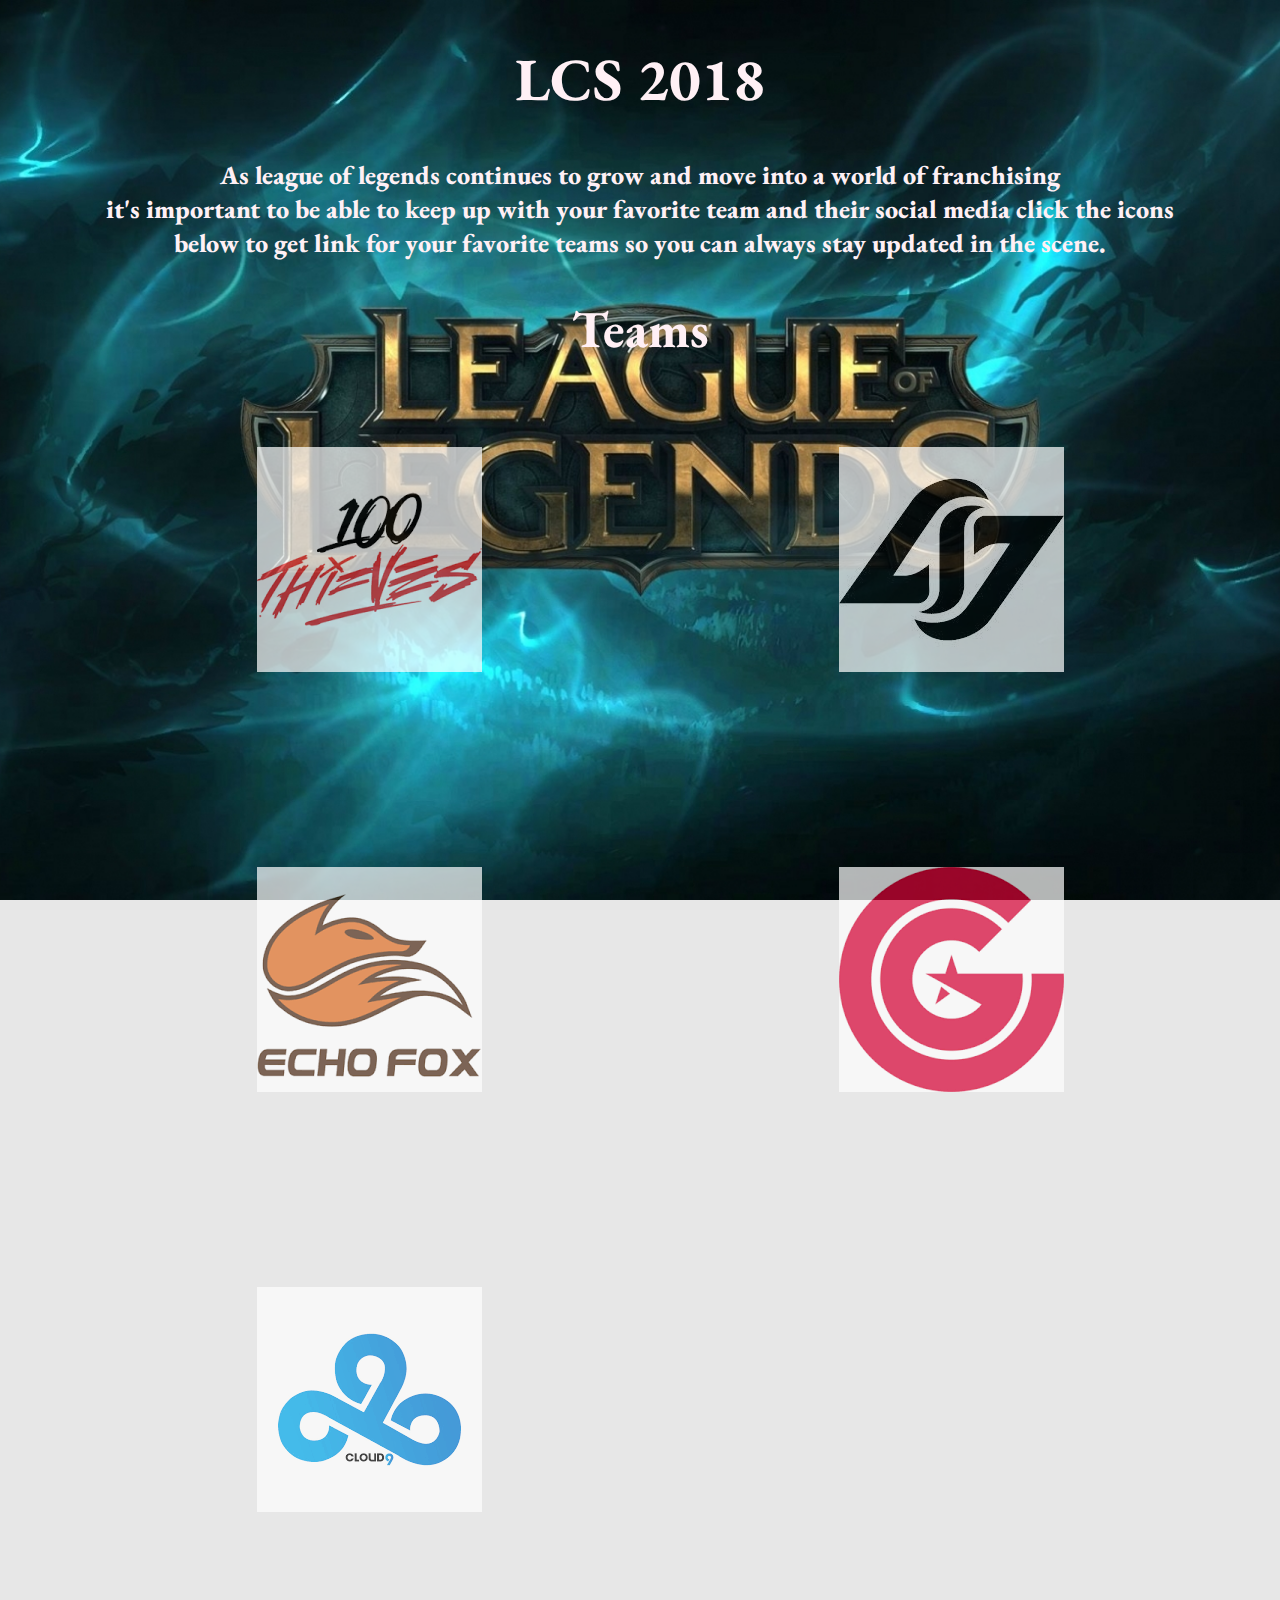
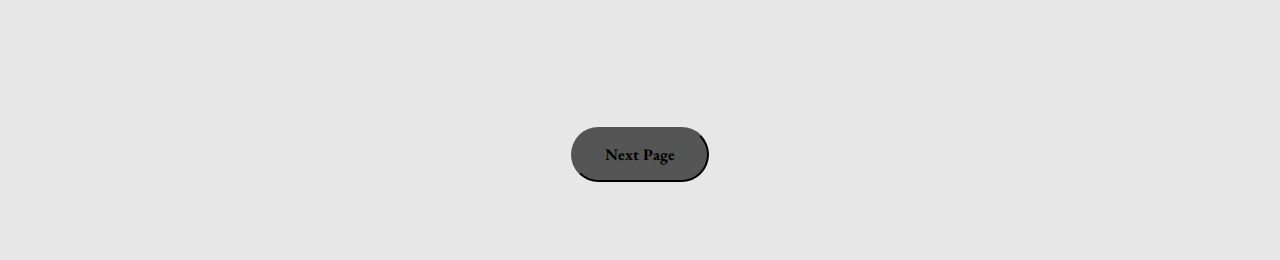
<file: index.html>
<!DOCTYPE html>
<html>
<head>
	<title>LCS Teams</title>
	<link href="https://fonts.googleapis.com/css?family=EB+Garamond:400,400i,600,600i,700,700i,800,800i" rel="stylesheet">
	<link rel="stylesheet" type="text/css" href="css/style.css">
</head>
<body>
		<header>
			<link href="https://fonts.googleapis.com/css?family=Gamja+Flower" rel="stylesheet">
			<h1> LCS 2018 </h1>
		</header>
			<div class="league">
			<p>As league of legends continues to grow and move
			into a world of franchising <br>it's important to be able
			to keep up with your favorite team and their social media
			click the icons <br> below to get link for your favorite teams so you can always stay updated in the scene.</p>
			</div>
			<h1>Teams</h1>
			<div class="container">
				<div class="row">
					<div class="hundred team-box empty">
						<img src="images/100thieves.png" class="logo">
					
						<p class="hidden">
							<a href="https://www.100thieves.com/" target="_blank"><img src="images/Nami.png" class="icon"></a>
							<a href="https://www.facebook.com/100Thieves/" target="_blank"><img src="images/facebook.png" class="icon"></a>
							<a href="https://twitter.com/100thieves" target="_blank"><img src="images/twitter.png" class="icon"></a>
							<a href="https://www.youtube.com/100thieves" target="_blank"><img src="images/youtube.png" class="icon"></a>
							<a href="https://www.instagram.com/100thieves/" target="_blank"><img src="images/instagram.png" class="icon"></a>
					   </p>
					</div>
					<div class="clg team-box empty"><img src="images/clg.jpg" class="logo">
						<p class="hidden">
							<a href="http://clgaming.net/" target="_blank"><img src="images/irelia.png" class="icon"></a>
							<a href="https://www.facebook.com/CounterLogicGaming/" target="_blank"><img src="images/facebook.png" class="icon"></a>
							<a href="https://twitter.com/clgaming?ref_src=twsrc%5Egoogle%7Ctwcamp%5Eserp%7Ctwgr%5Eauthor" target="_blank"><img src="images/twitter.png" class="icon"></a>
							<a href="https://www.youtube.com/user/CounterLogicGaming" target="_blank"><img src="images/youtube.png" class="icon"></a>
							<a href="https://www.instagram.com/clgaming/" target="_blank"><img src="images/instagram.png" class="icon"></a>
						</p>
					</div>
				</div>
				<div class="row">
					<div class="clutch team-box empty"><img src="images/clutch.png" class="logo">
						<p class="hidden">
							<a href="http://www.clutchlcs.com/" target="_blank"><img src="images/janna.png" class="icon"></a>
							<a href="https://www.facebook.com/Clutch.Gaming" target="_blank"><img src="images/facebook.png" class="icon"></a>
							<a href="https://twitter.com/ClutchGaming" target="_blank"><img src="images/twitter.png" class="icon"></a>
							<a href="https://www.youtube.com/channel/UCzXSr6GhwE24RqGpQYxp-1g" target="_blank"><img src="images/youtube.png" class="icon"></a>
							<a href="https://www.instagram.com/ClutchGaming/" target="_blank"><img src="images/instagram.png" class="icon"></a>
						</p>
					</div>
					<div class="echofox team-box empty"><img src="images/echofox.png" class="logo">
						<p class="hidden">
							<a href="https://www.echofox.gg/" target="_blank"><img src="images/riven.png" class="icon"></a>
							<a href="https://www.facebook.com/EchoFoxgg/" target="_blank"><img src="images/facebook.png" class="icon"></a>
							<a href="https://twitter.com/echofoxgg" target="_blank"><img src="images/twitter.png" class="icon"></a>
							<a href="https://www.youtube.com/channel/UCNUKTjgmA5gPwrUYmdgfqvw" target="_blank"><img src="images/youtube.png" class="icon"></a>
							<a href="https://www.instagram.com/echofoxgg/" target="_blank"><img src="images/instagram.png" class="icon"></a>
						</p>
					</div>
				</div>
				<div class="single">
					<div class="c9 team-box empty"><img src="images/c9.png" class="logo">
				
						<p class="single-box hidden">
							<a href="http://cloud9.gg/" target="_blank"><img src="images/elise.png" class="icon"></a>
							<a href="https://www.facebook.com/cloud9" target="_blank"><img src="images/facebook.png" class="icon"></a>
							<a href="https://twitter.com/Cloud9" target="_blank"><img src="images/twitter.png" class="icon"></a>
							<a href="https://www.youtube.com/Cloud9" target="_blank"><img src="images/youtube.png" class="icon"></a>
							<a href="https://www.instagram.com/cloud9gg/" target="_blank"><img src="images/instagram.png" class="icon"></a>
						</p>
					</div>
				</div>

			</div>
		
		
		<footer>
			<div>
				<button>
					<a href="index2.html">Next Page</a>
				</button>
			</div>
		</footer>
	</div>
	<script src="https://ajax.googleapis.com/ajax/libs/jquery/3.3.1/jquery.min.js"></script>

  	<script src="js/index.js"></script>
</body>
</html>
</file>
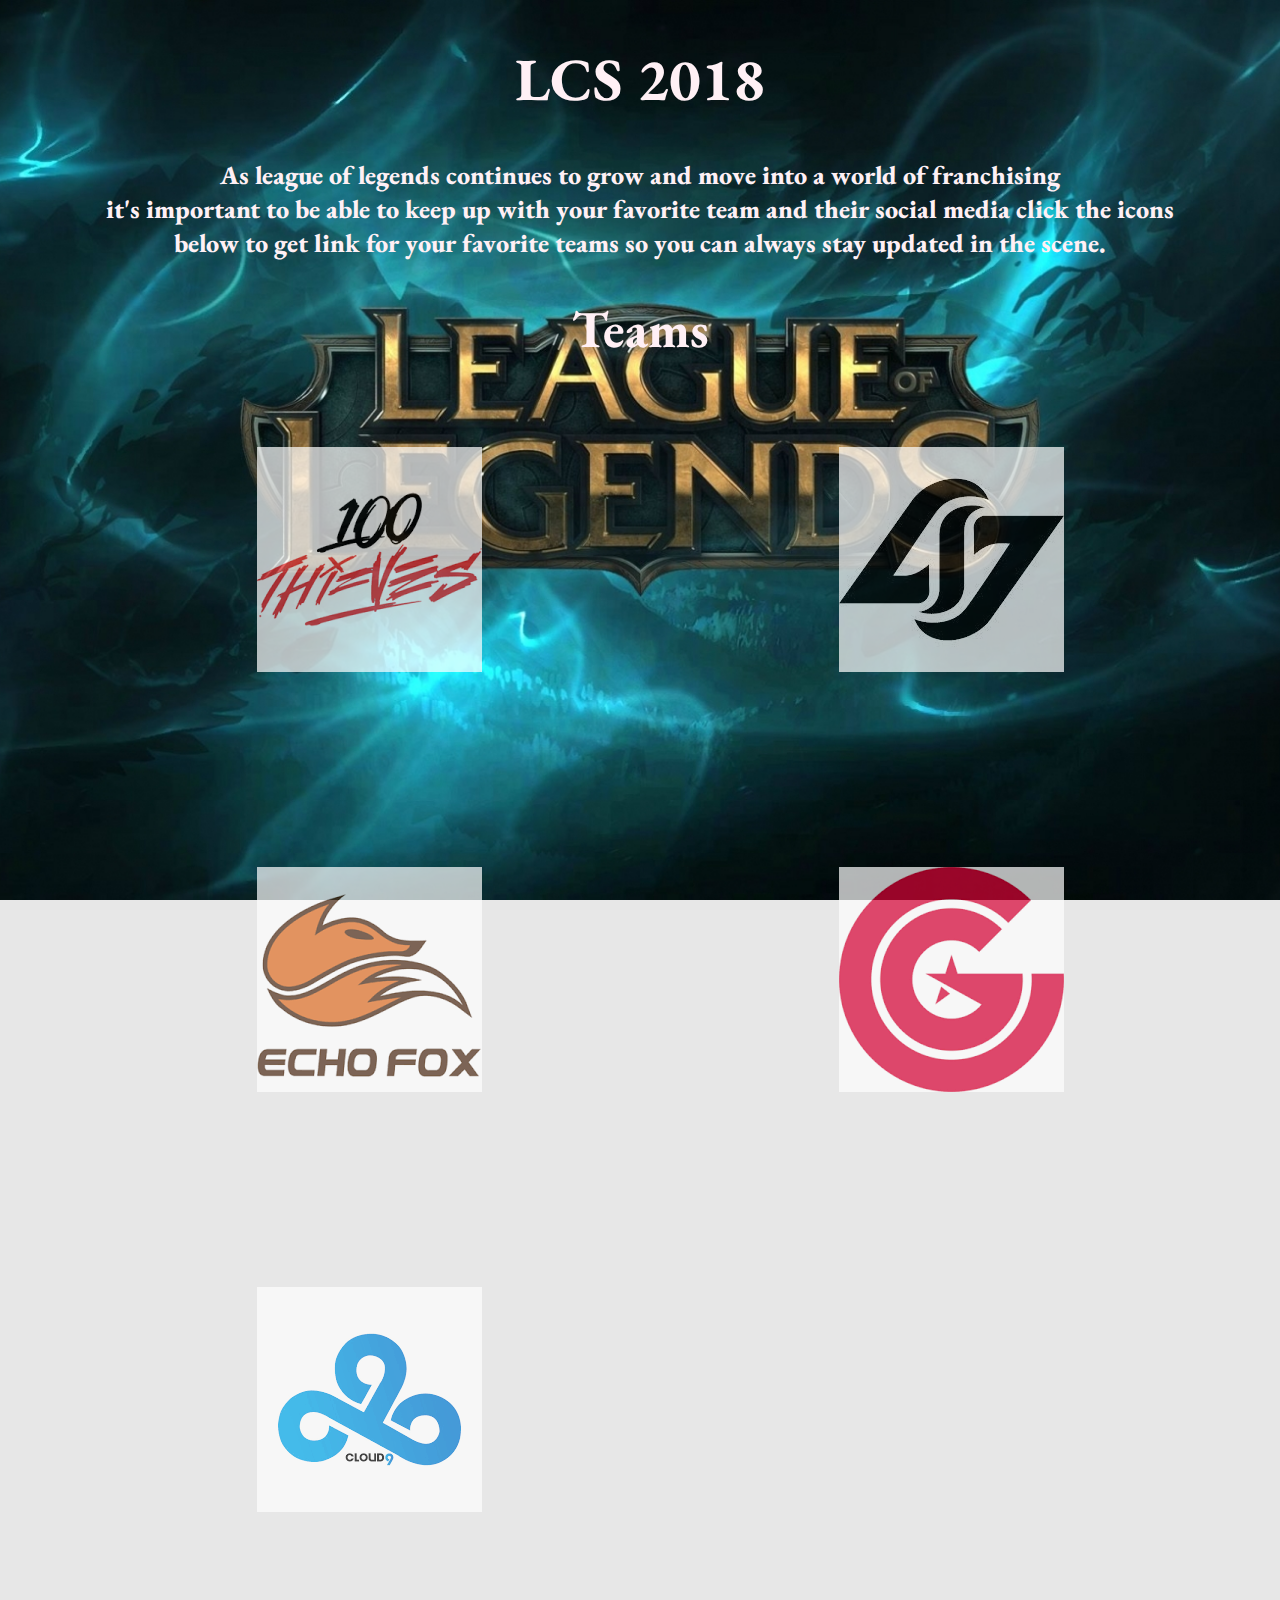
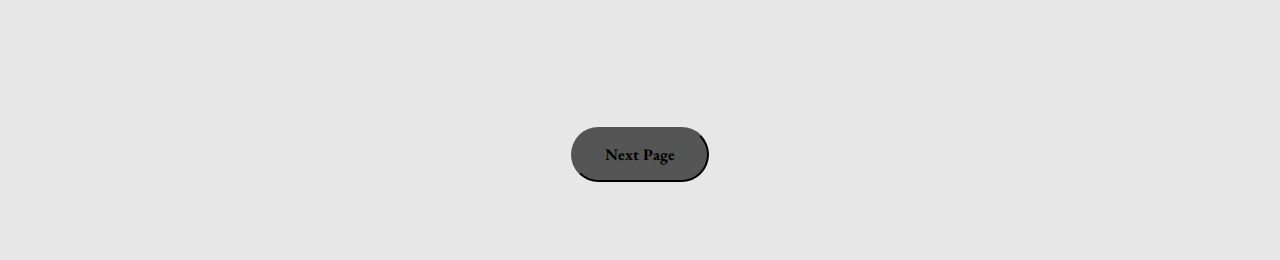
<file: Final_Project/Rough Draft/index.html>
<!DOCTYPE html>
<html>
<head>
	<title>Rough Draft</title>
	<link href="https://fonts.googleapis.com/css?family=EB+Garamond:400,400i,600,600i,700,700i,800,800i" rel="stylesheet">
	<link rel="stylesheet" type="text/css" href="css/style.css">
</head>
<body>
		<header>
			<link href="https://fonts.googleapis.com/css?family=Gamja+Flower" rel="stylesheet">
			<h1> LCS 2018 </h1>
		</header>
			<div class="league">
			<p>As league of legends continues to grow and move
			into a world of franchising <br>it's important to be able
			to keep up with your favorite team and their social media
			click the icons <br> below to get link for your favorite teams so you can always stay updated in the scene.</p>
			</div>
			<h1>Teams</h1>
			<div class="container">
				<div class="row">
					<div class="hundred team-box empty">
						<img src="images/100thieves.png" class="logo">
					
						<p class="hidden">
							<a href="https://www.100thieves.com/" target="_blank"><img src="images/Nami.png" class="icon"></a>
							<a href="https://www.facebook.com/100Thieves/" target="_blank"><img src="images/facebook.png" class="icon"></a>
							<a href="https://twitter.com/100thieves" target="_blank"><img src="images/twitter.png" class="icon"></a>
							<a href="https://www.youtube.com/100thieves" target="_blank"><img src="images/youtube.png" class="icon"></a>
							<a href="https://www.instagram.com/100thieves/" target="_blank"><img src="images/instagram.png" class="icon"></a>
					   </p>
					</div>
					<div class="clg team-box empty"><img src="images/clg.jpg" class="logo">
						<p class="hidden">
							<a href="http://clgaming.net/" target="_blank"><img src="images/irelia.png" class="icon"></a>
							<a href="https://www.facebook.com/CounterLogicGaming/" target="_blank"><img src="images/facebook.png" class="icon"></a>
							<a href="https://twitter.com/clgaming?ref_src=twsrc%5Egoogle%7Ctwcamp%5Eserp%7Ctwgr%5Eauthor" target="_blank"><img src="images/twitter.png" class="icon"></a>
							<a href="https://www.youtube.com/user/CounterLogicGaming" target="_blank"><img src="images/youtube.png" class="icon"></a>
							<a href="https://www.instagram.com/clgaming/" target="_blank"><img src="images/instagram.png" class="icon"></a>
						</p>
					</div>
				</div>
				<div class="row">
					<div class="clutch team-box empty"><img src="images/clutch.png" class="logo">
						<p class="hidden">
							<a href="http://www.clutchlcs.com/" target="_blank"><img src="images/janna.png" class="icon"></a>
							<a href="https://www.facebook.com/Clutch.Gaming" target="_blank"><img src="images/facebook.png" class="icon"></a>
							<a href="https://twitter.com/ClutchGaming" target="_blank"><img src="images/twitter.png" class="icon"></a>
							<a href="https://www.youtube.com/channel/UCzXSr6GhwE24RqGpQYxp-1g" target="_blank"><img src="images/youtube.png" class="icon"></a>
							<a href="https://www.instagram.com/ClutchGaming/" target="_blank"><img src="images/instagram.png" class="icon"></a>
						</p>
					</div>
					<div class="echofox team-box empty"><img src="images/echofox.png" class="logo">
						<p class="hidden">
							<a href="https://www.echofox.gg/" target="_blank"><img src="images/riven.png" class="icon"></a>
							<a href="https://www.facebook.com/EchoFoxgg/" target="_blank"><img src="images/facebook.png" class="icon"></a>
							<a href="https://twitter.com/echofoxgg" target="_blank"><img src="images/twitter.png" class="icon"></a>
							<a href="https://www.youtube.com/channel/UCNUKTjgmA5gPwrUYmdgfqvw" target="_blank"><img src="images/youtube.png" class="icon"></a>
							<a href="https://www.instagram.com/echofoxgg/" target="_blank"><img src="images/instagram.png" class="icon"></a>
						</p>
					</div>
				</div>
				<div class="single">
					<div class="c9 team-box empty"><img src="images/c9.png" class="logo">
				
						<p class="single-box hidden">
							<a href="http://cloud9.gg/" target="_blank"><img src="images/elise.png" class="icon"></a>
							<a href="https://www.facebook.com/cloud9" target="_blank"><img src="images/facebook.png" class="icon"></a>
							<a href="https://twitter.com/Cloud9" target="_blank"><img src="images/twitter.png" class="icon"></a>
							<a href="https://www.youtube.com/Cloud9" target="_blank"><img src="images/youtube.png" class="icon"></a>
							<a href="https://www.instagram.com/cloud9gg/" target="_blank"><img src="images/instagram.png" class="icon"r></a>
						</p>
					</div>
				</div>

			</div>
		
		
		<footer>
			<div>
				<button>
					<a href="index2.html">Next Page</a>
				</button>
			</div>
		</footer>
	</div>
	<script src="https://ajax.googleapis.com/ajax/libs/jquery/3.3.1/jquery.min.js"></script>

  	<script src="js/index.js"></script>
</body>
</html>
</file>
<file: css/style.css>
* {
  box-sizing: border-box; 
}
.container {
  
}
.hundred{
  background-color:#C0AB8E;
  opacity: .7;
  width: 50%;
  float: left;
}
.clg{
  background:powderblue;
  opacity: .7;
  width: 50%;
  float: right;
}
.clutch{
  background: #E94B3C; 
  opacity: .7;
  width:50%;
  float: right;
}
.echofox{
  background:#F6D155;
  opacity: .7;
  width:50%;
  float:left;
}
.c9{
  background:#95DEE3;
  opacity: .7;
  width:50%;
}
.flyquest{
  background:#92B558;
  opacity: .7;
  width:50%;
  float:right;
}
.golden{
  background:#C48F65;
  opacity: .7;
  width:50%;
  float:left;
}
.optic{
  background:#006E51;
  opacity: .7;
  width:50%;
  float:right;
}
.tsm{
  background:#AF9483;
  opacity: .7;
  width:50%;
  float:left;
}
.liquid{
  background:#898E8C;
  opacity: .7;
  width:50%;
}
.team-box{
  height:400px;
  width:50%;
}
body {
  font-size: 26px;
  font-family: 'EB Garamond', serif;
  font-weight: 800;
  color:#FFF0F5;
  background:#e7e7e7;
  background-image: url(../images/nalcs.jpg);
  background-repeat: no-repeat;
  background-size:cover;
  background-attachment: fixed;
  background-position: center;
  height:100%;
  text-align:center; 


}
.empty{
  background-color:transparent;
}
.team-box p.hidden{
  visibility:hidden;
}
.single-box p.hidden{
  visibility: hidden;
}
img .logo{
  height:200px;
}
img.icon {
  height:100px;
 
}
header{
	font-size:30px;
	font-weight: 600;
  text-align: center;
  
}

div .single-box {
 display: flex;
  justify-content: center;
  align-items: center;
}
div .row  {
   height: 400px;
    width: 100%;
   text-align: center;
   margin: 20px 20px;
   padding: 50px 50px;
}
div .single{
    height: 400px;
    width: 100%;
    text-align: center;
    margin: 20px 20px;
    padding:50px 50px;

}
ul {
    list-style-type: none;
}

div h1{
  text-align: center;
  float :right;
}
 button{
    background-color:#555555;  Green 
    border: 1px solid black;
    border-radius:50px;
    color: #9932CC;
    padding: 15px 32px;
    text-align: center;
    text-decoration: none;
    display: inline-block;
    font-size: 16px;
    margin:20px 20px;
    font-family: 'EB Garamond', serif;
    font-weight: 700;
}
a {
    color: black;
    text-decoration: none;
    font-style:400;
}
footer{
  padding:50px 50px;
}

/*media changes/*/

@media only screen and (max-width:1200px){
img .logo{
  height:125px;
}
img.icon {
  height:75px;
 
}
}
@media only screen and (max-width:968px){
  img .logo{
  height:100px;
}
img.icon {
  height:50px;
 
}
}
@media only screen and (max-width:768px){
  img .logo{
  height:50px;
  width:50%;
}
img.icon {
  height:40px;
}
body {
 
  height:50%;
  background size:contain;


}
}
</file>
<file: Final_Project/Rough Draft/css/style.css>
* {
  box-sizing: border-box; 
}
.container {
  
}
.hundred{
  background-color:#C0AB8E;
  opacity: .7;
  width: 50%;
  float: left;
}
.clg{
  background:powderblue;
  opacity: .7;
  width: 50%;
  float: right;
}
.clutch{
  background: #E94B3C; 
  opacity: .7;
  width:50%;
  float: right;
}
.echofox{
  background:#F6D155;
  opacity: .7;
  width:50%;
  float:left;
}
.c9{
  background:#95DEE3;
  opacity: .7;
  width:50%;
}
.flyquest{
  background:#92B558;
  opacity: .7;
  width:50%;
  float:right;
}
.golden{
  background:#C48F65;
  opacity: .7;
  width:50%;
  float:left;
}
.optic{
  background:#006E51;
  opacity: .7;
  width:50%;
  float:right;
}
.tsm{
  background:#AF9483;
  opacity: .7;
  width:50%;
  float:left;
}
.liquid{
  background:#898E8C;
  opacity: .7;
  width:50%;
}
.team-box{
  height:400px;
  width:50%;
}
body {
  font-size: 26px;
  font-family: 'EB Garamond', serif;
  font-weight: 800;
  color:#FFF0F5;
  background:#e7e7e7;
  background-image: url(../images/nalcs.jpg);
  background-repeat: no-repeat;
  background-size:cover;
  background-attachment: fixed;
  background-position: center;
  height:100%;
  text-align:center; 


}
.empty{
  background-color:transparent;
}
.team-box p.hidden{
  visibility:hidden;
}
.single-box p.hidden{
  visibility: hidden;
}
img .logo{
  height:200px;
}
img.icon {
  height:100px;
 
}
header{
	font-size:30px;
	font-weight: 600;
  text-align: center;
  
}

div .single-box {
 display: flex;
  justify-content: center;
  align-items: center;
}
div .row  {
   height: 400px;
    width: 100%;
   text-align: center;
   margin: 20px 20px;
   padding: 50px 50px;
}
div .single{
    height: 400px;
    width: 100%;
    text-align: center;
    margin: 20px 20px;
    padding:50px 50px;

}
ul {
    list-style-type: none;
}

div h1{
  text-align: center;
  float :right;
}
 button{
    background-color:#555555;  Green 
    border: 1px solid black;
    border-radius:50px;
    color: #9932CC;
    padding: 15px 32px;
    text-align: center;
    text-decoration: none;
    display: inline-block;
    font-size: 16px;
    margin:20px 20px;
    font-family: 'EB Garamond', serif;
    font-weight: 700;
}
a {
    color: black;
    text-decoration: none;
    font-style:400;
}
footer{
  padding:50px 50px;
}

/*media changes/*/

@media only screen and (max-width:1200px){

}
</file>
